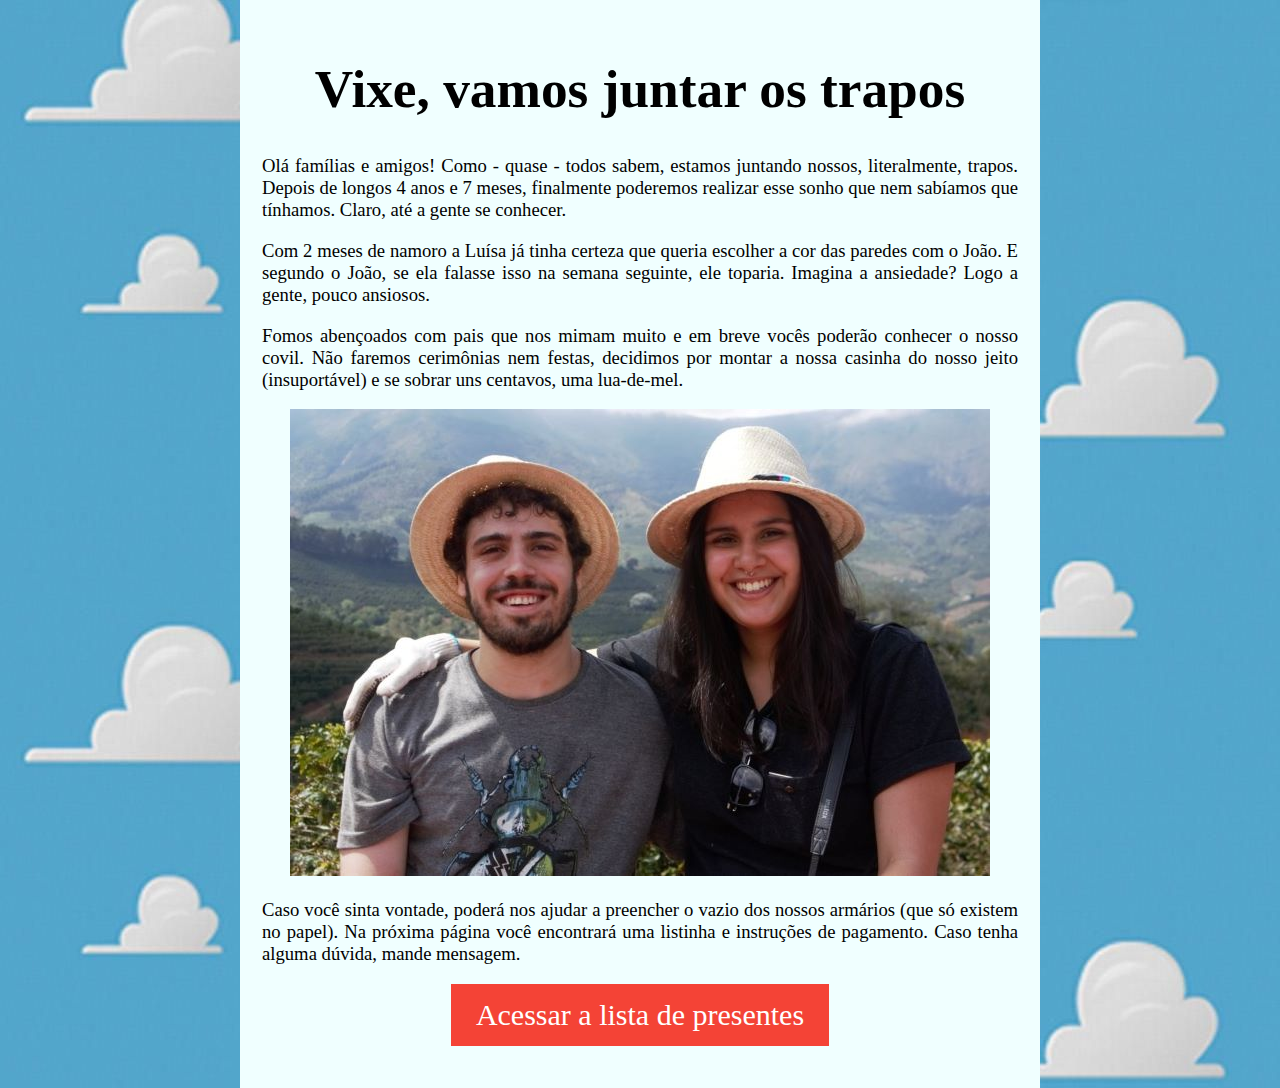
<file: index.html>
<!DOCTYPE html>
<html lang="en">
  <head>
    <meta charset="UTF-8" />
    <meta http-equiv="X-UA-Compatible" content="IE=edge" />
    <meta name="viewport" content="width=device-width, initial-scale=1" />
    <link rel="stylesheet" href="./style.css" />
    <title>João e Luisa</title>
  </head>
  <body class="fundo-index">
    <div class="fundo-pagina">
      <header class="cabecalho">
        <h1>Vixe, vamos juntar os trapos</h1>
      </header>
      <div class="padrao-de-texto">
        <p class="primeiro-texto">
          Olá famílias e amigos! Como - quase - todos sabem, estamos juntando
          nossos, literalmente, trapos. Depois de longos 4 anos e 7 meses,
          finalmente poderemos realizar esse sonho que nem sabíamos que
          tínhamos. Claro, até a gente se conhecer.
        </p>

        <p class="primeiro-texto">
          Com 2 meses de namoro a Luísa já tinha certeza que queria escolher a
          cor das paredes com o João. E segundo o João, se ela falasse isso na
          semana seguinte, ele toparia. Imagina a ansiedade? Logo a gente, pouco
          ansiosos.
        </p>

        <p class="primeiro-texto">
          Fomos abençoados com pais que nos mimam muito e em breve vocês poderão
          conhecer o nosso covil. Não faremos cerimônias nem festas, decidimos
          por montar a nossa casinha do nosso jeito (insuportável) e se sobrar
          uns centavos, uma lua-de-mel.
        </p>
      </div>
      <div class="foto-index">
        <img class="foto-casal" src="./assets/indexImages/joao-luisa.jpeg" />
      </div>
      <div class="padrao-de-texto">
        <p class="segundo-texto">
          Caso você sinta vontade, poderá nos ajudar a preencher o vazio dos
          nossos armários (que só existem no papel). Na próxima página você
          encontrará uma listinha e instruções de pagamento. Caso tenha alguma
          dúvida, mande mensagem.
        </p>
      </div>
      <div class="padrao-link">
        <a class="link-presentes" href="listaPresentes.html"
          >Acessar a lista de presentes</a
        >
      </div>
    </div>
  </body>
</html>
</file>
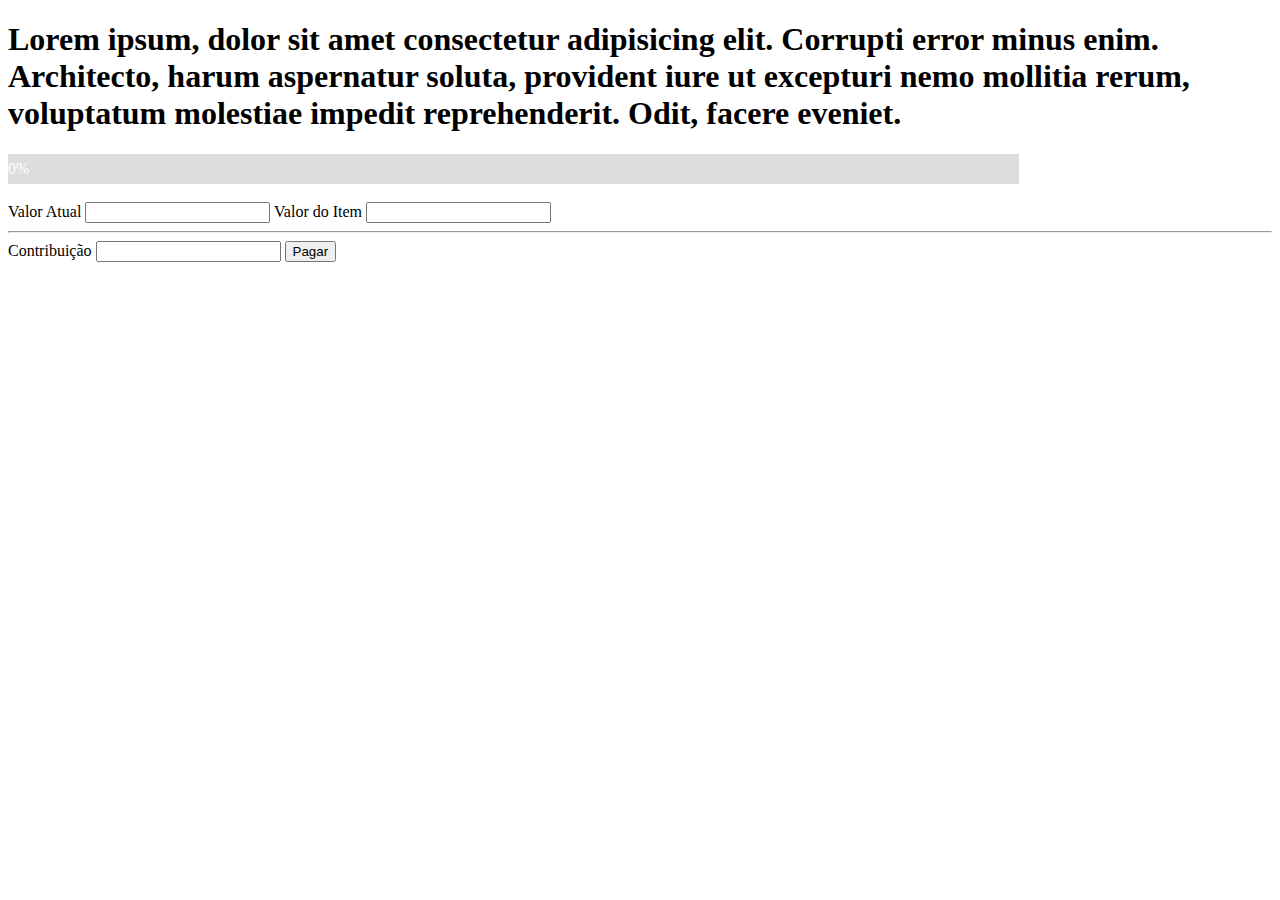
<file: listaPresentes.html>
<!DOCTYPE html>
<html lang="en">
  <head>
    <meta charset="UTF-8" />
    <meta http-equiv="X-UA-Compatible" content="IE=edge" />
    <meta name="viewport" content="width=device-width, initial-scale=1.0" />
    <link
      href="https://cdn.jsdelivr.net/npm/bootstrap@5.1.3/dist/css/bootstrap.min.css"
      rel="stylesheet"
      integrity="sha384-1BmE4kWBq78iYhFldvKuhfTAU6auU8tT94WrHftjDbrCEXSU1oBoqyl2QvZ6jIW3"
      crossorigin="anonymous"
    />
    <title>Lista de presentes</title>
  </head>
  <body>
    <h1>
      Lorem ipsum, dolor sit amet consectetur adipisicing elit. Corrupti error
      minus enim. Architecto, harum aspernatur soluta, provident iure ut
      excepturi nemo mollitia rerum, voluptatum molestiae impedit reprehenderit.
      Odit, facere eveniet.
    </h1>
    <html>
      <style>
        #myProgress {
          width: 80%;
          background-color: #ddd;
        }
        #myBar {
          width: 0%;
          height: 30px;
          background-color: #4caf50;
          text-align: center;
          line-height: 30px;
          color: white;
        }
      </style>
      <body>
        <div id="myProgress">
          <div id="myBar">0%</div>
        </div>
        <br />
        <label for="current-value">Valor Atual</label>
        <input type="text" class="form-control" id="current-value" required />
        <label for="total">Valor do Item</label>
        <input type="text" class="form-control" id="total" min="0" required />
        <hr />
        <label for="contribuition">Contribuição</label>
        <input type="text" class="form-control" id="contribuition" required />

        <button type="button" onclick="change_progress()">Pagar</button>
      </body>
    </html>
    <script>
      function change_progress() {
        var elem = document.getElementById("myBar");

        var currentValueElement = document.getElementById("current-value");
        var current = parseInt(currentValueElement.value) || 0;

        var contribuitionElement = document.getElementById("contribuition");
        var contribuition = parseInt(contribuitionElement.value);

        var total = parseInt(document.getElementById("total").value);

        var currentPercentage = ((current + contribuition) / total) * 100;
        currentValueElement.value = current + contribuition;
        contribuitionElement.value = 0;

        var width = 0;

        var id = setInterval(frame);
        function frame() {
          if (width <= 100) {
            width++;
            elem.style.width = width + "%";
            elem.innerHTML = width + "%";
          } else {
            elem.innerHTML = currentPercentage + "%";
            clearInterval(id);
          }
        }
      }
    </script>
  </body>
</html>
</file>
<file: style.css>
.fundo-index {
  background-image: url(./assets/indexImages/fundo.jpg);
  max-width: 800px;
  width: 100%;
  margin: auto;
}
.fundo-pagina {
  background-color: azure;
  padding: 22px;
}
.cabecalho {
  text-align: center;
  font-size: 20pt;
}
.padrao-de-texto {
  text-align: center;
  font-size: 14pt;
}
.primeiro-texto {
  text-align: justify;
}
.foto-index {
  text-align: center;
}
.foto-casal {
  max-width: 100%;
  min-width: 300px;
  height: auto;
}
.segundo-texto {
  text-align: justify;
}
.padrao-link {
  text-align: center;
  margin-bottom: 20px;
}
.link-presentes {
  font-size: 30px;
  background-color: #f44336;
  color: white;
  padding: 14px 25px;
  text-align: center;
  text-decoration: none;
  display: inline-block;
}
a:hover,
a:active {
  background-color: lightskyblue;
}
</file>
